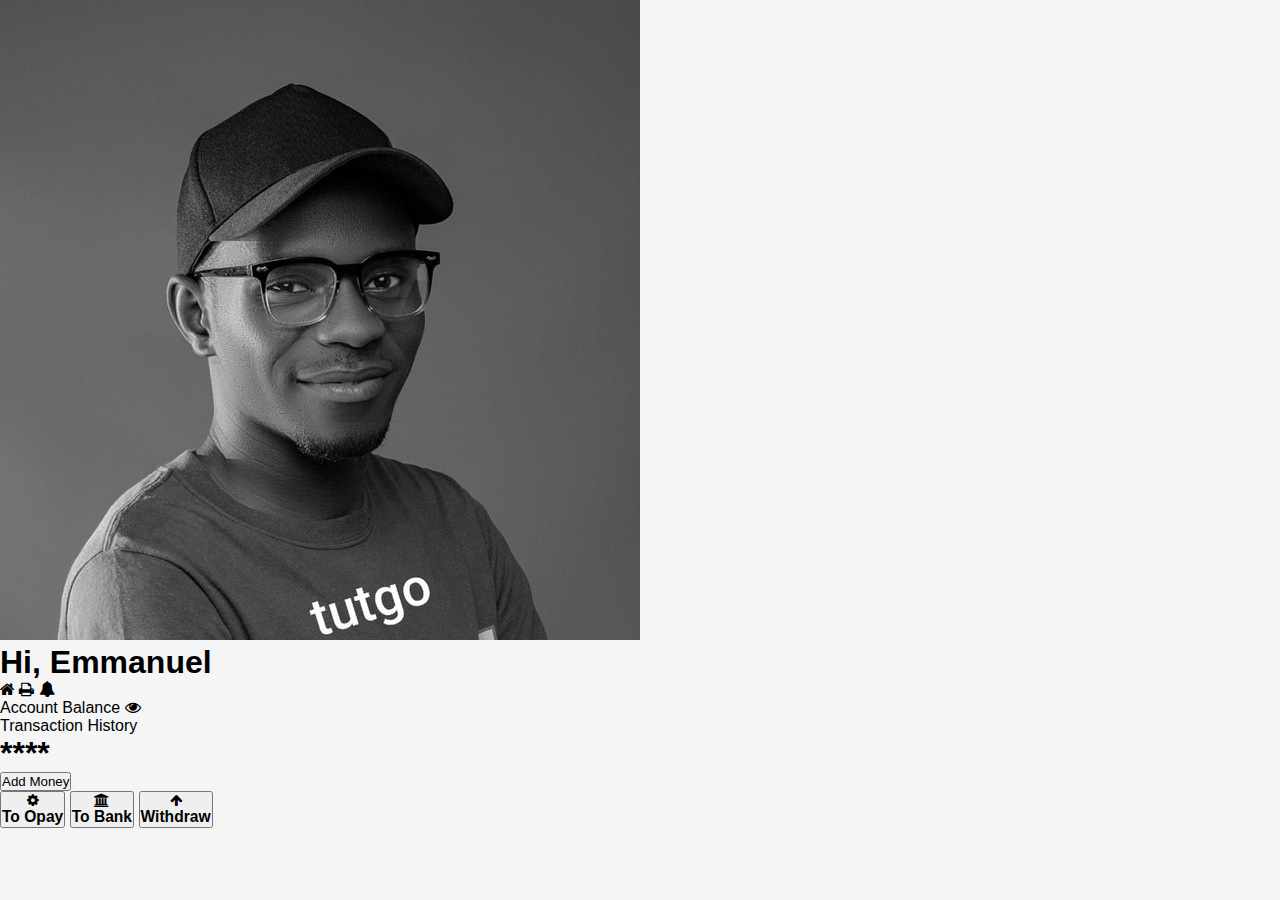
<file: opay.html>
<!DOCTYPE html>
<html lang="en">
  <head>
    <meta charset="UTF-8" />
    <meta name="viewport" content="width=device-width, initial-scale=1.0" />
    <title>Opay web application</title>
    <link rel="stylesheet" href="opay.css" />
    <link
      rel="stylesheet"
      href="https://cdnjs.cloudflare.com/ajax/libs/font-awesome/4.7.0/css/font-awesome.min.css"
    />
  </head>
  <body>
    <div class="container">
      <div class="navigation">
        <div class="profile">
          <img src="./android2.jpeg" alt="android 2" />
          <h1>Hi, Emmanuel</h1>
        </div>

        <div class="icons">
          <i class="fa fa-home"></i>
          <i class="fa fa-print"></i>
          <i class="fa fa-bell"></i>
        </div>
      </div>

      <div class="accountVisible">
        <div class="flex-items">
          <p>Account Balance <i class="fa fa-eye"></i></p>
          <p>Transaction History</p>
        </div>

        <div class="second-flex">
          <h1 class="Money">****</h1>
          <button>Add Money</button>
        </div>
      </div>

      <div class="accountVisible shadow">
        <div class="flex-items">
          <button><i class="fa fa-cog"></i><h3>To Opay</h3></button>
          <button><i class="fa fa-bank"></i><h3>To Bank</h3></button>
          <button><i class="fa fa-arrow-up"></i><h3>Withdraw</h3></button>
        </div>
      </div>
    </div>

    <script src="opay.js"></script>
  </body>
</html>
</file>
<file: opay.css>
*{
    margin: 0;
    padding: 0;
    font-family: Arial, Helvetica, sans-serif;
}

body{
    background-color: whitesmoke;
    color: black;
}

@media screen and (max-width: 390px ) {
    .container{
        padding: 10px;
    }

    .navigation{
        display: flex;
        align-items: center;
        justify-content: space-between;
    }

    .profile{
        display: flex;
        align-items: center;
        justify-content: center;
    }

    .profile h1{
        font-size: 18px;
        font-weight: 600;
        margin-left: 10px;
    }

    .profile img{
        width: 50px;
        height: 50px;
        border-radius: 50%;
        object-fit: cover;
    }

    .icons{
        display: flex;
        align-items: center;
        justify-content: center;
        gap: 25px;
        font-size: 20px;
    }

    .flex-items{
        display: flex;
        align-items: center;
        justify-content: space-between;
        font-weight: 900;
        color: white;

    }

    .second-flex{
        display: flex;
        align-items: center;
        justify-content: space-between;
        /* background-color: blue; */
        margin-top: 10px;
    }

    .second-flex h1{
        padding: 12px;
        color: white;
    }

    .second-flex button{
        background-color: white;
        border: none;
        padding: 10px;
        border-radius: 10px;
        color: black;
    }

    .accountVisible{
        background-color: green;
        padding: 10px;
        margin-top: 20px;
        border-radius: 10px;
    }

    .flex-items button{
        padding: 10px;
        border: none;
        background-color: transparent;
    }

    .shadow{
        background-color: white;
        box-shadow: 0px 0px 2px 0px;
    }
}
</file>
